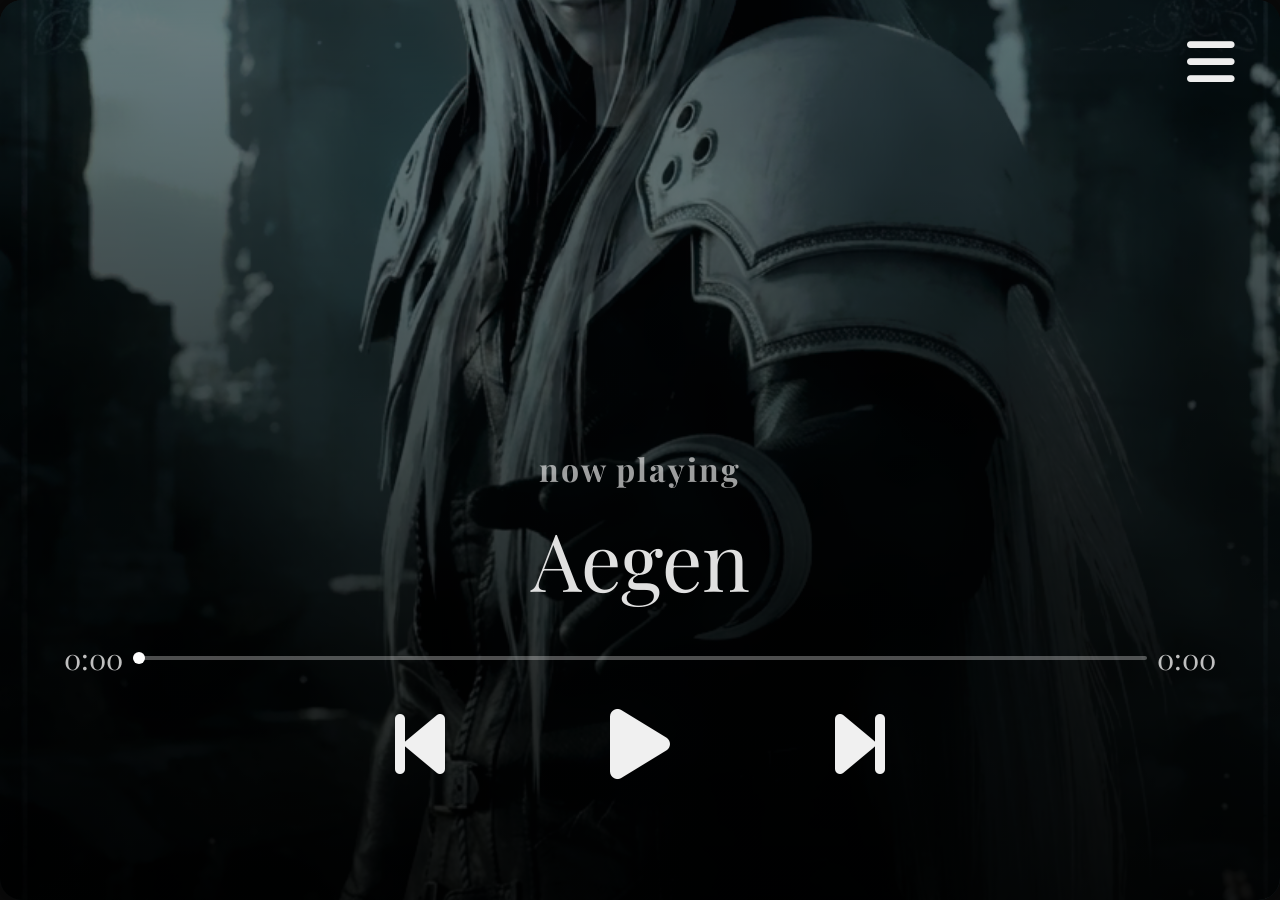
<file: index.html>
<!DOCTYPE html>
<html lang="es">
<head>
  <meta charset="UTF-8" />
  <title>leo's playlist</title>

  <!-- Font Awesome -->
  <link rel="stylesheet"
    href="https://cdnjs.cloudflare.com/ajax/libs/font-awesome/6.5.0/css/all.min.css"/>

  <link rel="stylesheet" href="style.css" />
  <link href="https://fonts.googleapis.com/css2?family=Playfair+Display:wght@400;500;600&display=swap" rel="stylesheet">
</head>
<body>

  <div class="player" id="player">
    <div class="overlay">
          <button class="menu-btn" id="menuBtn">
          <i class="fa-solid fa-bars"></i>
          </button>

        <div class="playlist" id="playlist">
          <div class="playlist-inner" id="playlistInner"></div>
        </div>

      <h2 class="title">now playing</h2>
      <div class="marquee">
  <div id="songName" class="marquee-inner"></div>
</div>

      <div class="progress-container">
  <span id="currentTime">0:00</span>

  <input
    type="range"
    id="progressBar"
    value="0"
    min="0"
    max="100"
  />

  <span id="duration">0:00</span>
</div>

      <div class="controls">
        <button onclick="prevSong()">
          <i class="fa-solid fa-backward-step"></i>
        </button>

        <button onclick="togglePlay()" id="playBtn">
          <i class="fa-solid fa-play"></i>
        </button>

        <button onclick="nextSong()">
          <i class="fa-solid fa-forward-step"></i>
        </button>
      </div>
    </div>
  </div>

  <audio id="audio"></audio>

  <script src="app.js"></script>
</body>

</html>
</file>
<file: style.css>
* {
  margin: 0;
  padding: 0;
  box-sizing: border-box;
  font-family: "Playfair Display", serif;
}

body {
  height: 100vh;
  background: #0b0b0b;
  display: flex;
  align-items: center;
  justify-content: center;
  color: #e0e0e0;
}

.player {
  width: 100vw;
  height: 100vh;
  border-radius: 22px;
  background-size: cover;
  background-position: center;
  background-repeat: no-repeat;
  box-shadow: 0 0 40px rgba(0,0,0,0.7);
  overflow: hidden;
  position: relative;
}

.overlay {
  width: 100%;
  height: 100%;
  background: linear-gradient(
    to top,
    rgba(0,0,0,0.9),
    rgba(0,0,0,0.45)
  );

  display: flex;
  flex-direction: column;
  justify-content: flex-end;
  align-items: center;

  padding: 26px;
  text-align: center;
}

.title {
  font-size: 2rem;
  letter-spacing: 2px;
  opacity: 0.7;
  margin-bottom: 15px;
}

#songName {
  font-size: 5rem;
  margin-bottom: 3vh;
}
.marquee {
  width: 100%;
  max-width: 80vw;
  overflow: hidden;
  white-space: nowrap;
  position: relative;
}

.marquee-inner {
  display: inline-flex;
  gap: 40px;
}

.marquee-inner.animate {
  animation: marquee-scroll 18s linear infinite;
  animation-delay: 1s;
}

.marquee-inner span {
  white-space: nowrap;
}

@keyframes marquee-scroll {
  from {
    transform: translateX(0);
  }
  to {
    transform: translateX(-50%);
  }
}

.controls {
  display: flex;
  align-items: center;
  justify-content: center;
  gap: 165px;   
  margin-bottom: 10vh;
}

button {
  background: none;
  border: none;
  color: #f0f0f0;
  cursor: pointer;
}

button i {
  font-size: 5rem;
  transition: transform 0.2s ease, opacity 0.3s ease;
}

button:hover i {
  transform: scale(1.1);
  opacity: 0.75;
}

.progress-container {
  width: 100%;
  max-width: 90vw;
  display: flex;
  align-items: center;
  gap: 10px;
  margin-bottom: 3vh;
}

.progress-container span {
  font-size: 1.8rem;
  opacity: 0.85;
  min-width: 42px;
}

/* Barra */
#progressBar {
  flex: 1;
  -webkit-appearance: none;
  appearance: none;
  height: 4px;
  background: rgba(255,255,255,0.3);
  border-radius: 4px;
  cursor: pointer;
}

#progressBar::-webkit-slider-thumb {
  -webkit-appearance: none;
  width: 12px;
  height: 12px;
  background: #fff;
  border-radius: 50%;
}

#progressBar::-moz-range-thumb {
  width: 12px;
  height: 12px;
  background: #fff;
  border-radius: 50%;
}

.menu-btn {
  position: absolute;
  top: 35px;
  right: 45px;
  background: none;
  border: none;
  color: #eee;
  z-index: 20;
}

.menu-btn i {
  font-size: 3.4rem;
}

.playlist {
  position: absolute;
  inset: 0;
  background: rgba(0,0,0,0.92);
  backdrop-filter: blur(8px);
  transform: translateY(100%);
  transition: transform 0.4s ease;
  z-index: 15;

  display: flex;
  justify-content: center;
  align-items: flex-start;
  padding-top: 90px;
}

.playlist.show {
  transform: translateY(0);
}

.playlist-inner {
  width: 90%;
  max-height: 70vh;
  overflow-y: auto;
}

.playlist-item {
  display: flex;
  align-items: center;
  gap: 22px;
  padding: 18px 0;
  border-bottom: 1px solid rgba(255,255,255,0.08);
  cursor: pointer;
}

.playlist-item img {
  width: 130px;
  height: 130px;
  object-fit: cover;
  border-radius: 7px;
}

.playlist-item span {
  font-size: 2.4rem;
  opacity: 0.9;
}

.playlist-inner::-webkit-scrollbar {
  width: 4px;
}
.playlist-inner::-webkit-scrollbar-thumb {
  background: rgba(255,255,255,0.2);
}

.playlist-text {
  display: flex;
  flex-direction: column;
  align-items: flex-start;
  text-align: left;
}

.playlist-title {
  font-size: 2.4rem;
  line-height: 1.2;
}

.playlist-artist {
  font-size: 1.4rem;
  opacity: 0.6;
  margin-top: 6px;
}
</file>
